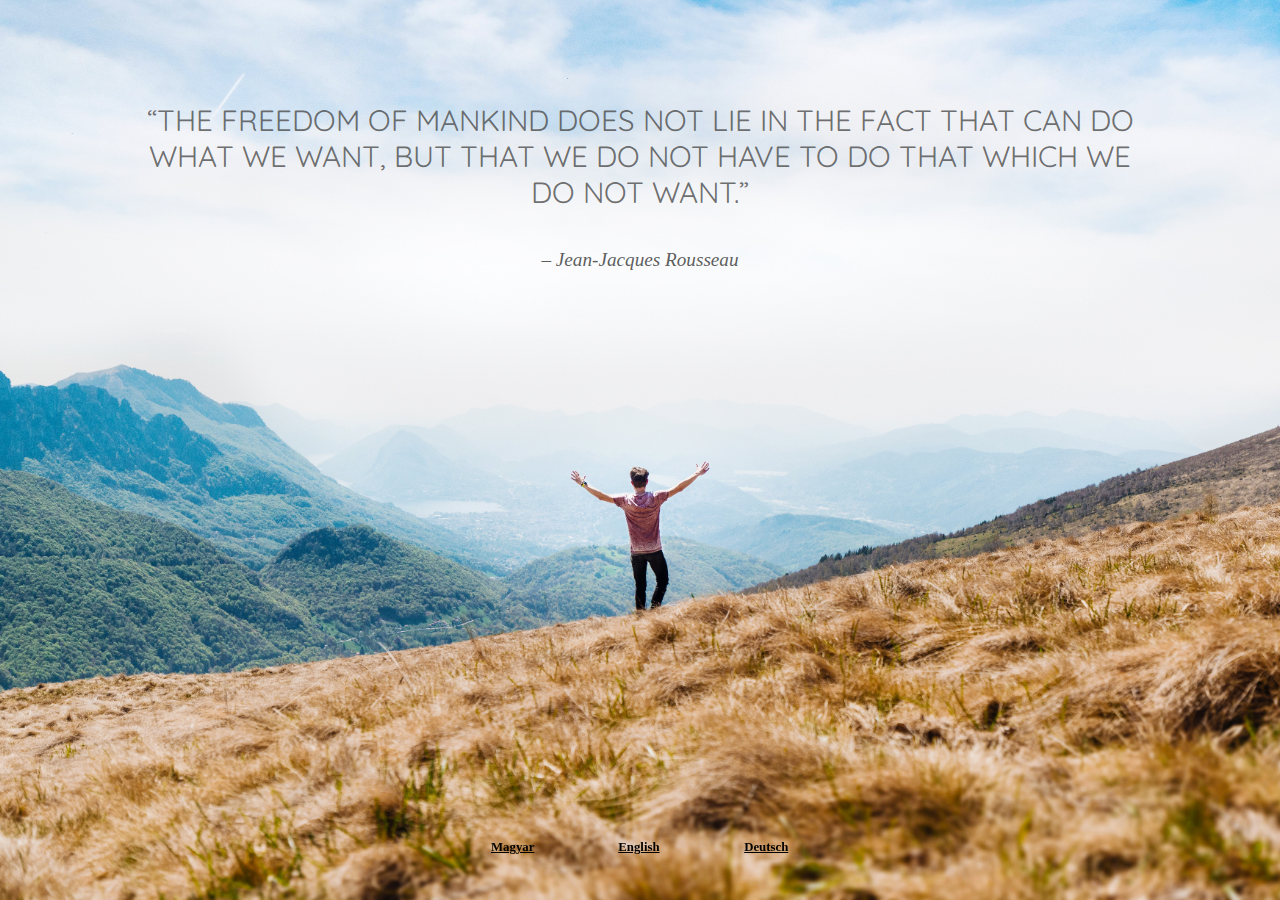
<file: index.html>
<!DOCTYPE html>
<html lang="en">
<head>
  <meta charset="utf-8">
  <title>simple quote page</title>
  <meta name="viewport" content="initial-scale=1.0, minimum-scale=1.0, maximum-scale=1.0, user-scalable=no">
  <link rel="stylesheet" href="main.css">
  <script src="https://mdbootstrap.com/docs/standard/content-styles/flags/" crossorigin="anonymous"></script>
  <link rel="preconnect" href="https://fonts.gstatic.com">
  <link href="https://fonts.googleapis.com/css2?family=Quicksand&display=swap" rel="stylesheet">
</head>
<body>
  <div class="quote-block">
    <blockquote class="quote">
      <q>The freedom of Mankind does not lie in the fact that can do what we want, but that we do not have to do that which we do not want.</q>
    </blockquote>
      <p class="cite"><cite>– Jean-Jacques Rousseau</cite></p>
  </div>
      <nav>
        <table>
          <tr>
            <th><a href="hu.html">Magyar</a></th>
            <th><a href="index.html">English</a></th>
            <th><a href="de.html">Deutsch</a></th>
          </tr>
        </table>
      </nav>
</body>
</html>
</file>
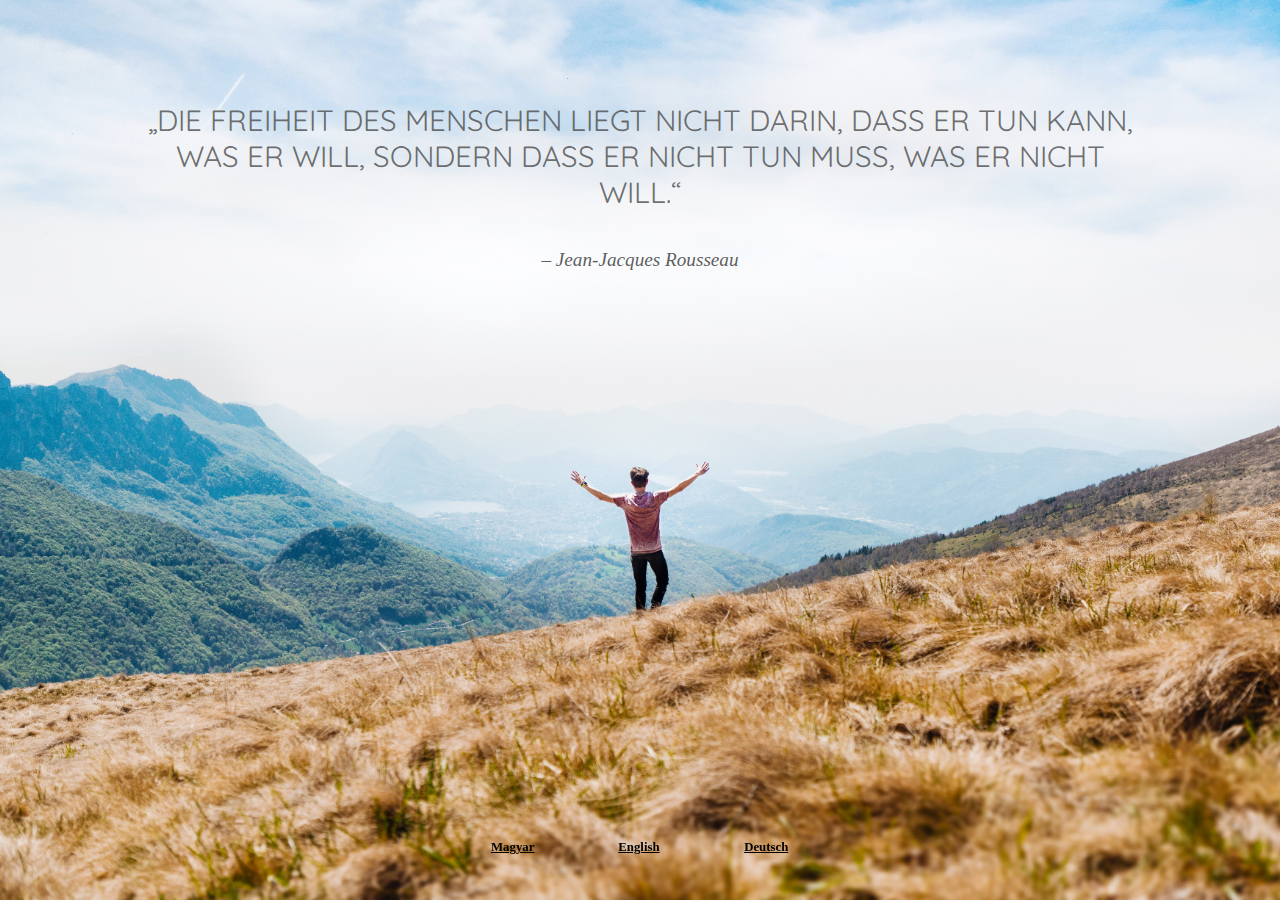
<file: de.html>
<!DOCTYPE html>
<html lang="de">
<head>
  <meta charset="utf-8">
  <title>simple quote page</title>
  <meta name="viewport" content="initial-scale=1.0, minimum-scale=1.0, maximum-scale=1.0, user-scalable=no">
  <link rel="stylesheet" href="main.css">
  <script src="https://mdbootstrap.com/docs/standard/content-styles/flags/" crossorigin="anonymous"></script>
  <link rel="preconnect" href="https://fonts.gstatic.com">
  <link href="https://fonts.googleapis.com/css2?family=Quicksand&display=swap" rel="stylesheet">
</head>
<body>
  <div class="quote-block">
    <blockquote class="quote">
      <q>Die Freiheit des Menschen liegt nicht darin, dass er tun kann, was er will, sondern dass er nicht tun muss, was er nicht will.</q>
    </blockquote>
      <p class="cite"><cite>– Jean-Jacques Rousseau</cite></p>
    </div>
      <nav>
        <table>
          <tr>
            <th><a href="hu.html">Magyar</a></th>
            <th><a href="index.html">English</a></th>
            <th><a href="de.html">Deutsch</a></th>
          </tr>
        </table>
      </nav>
</body>
</html>
</file>
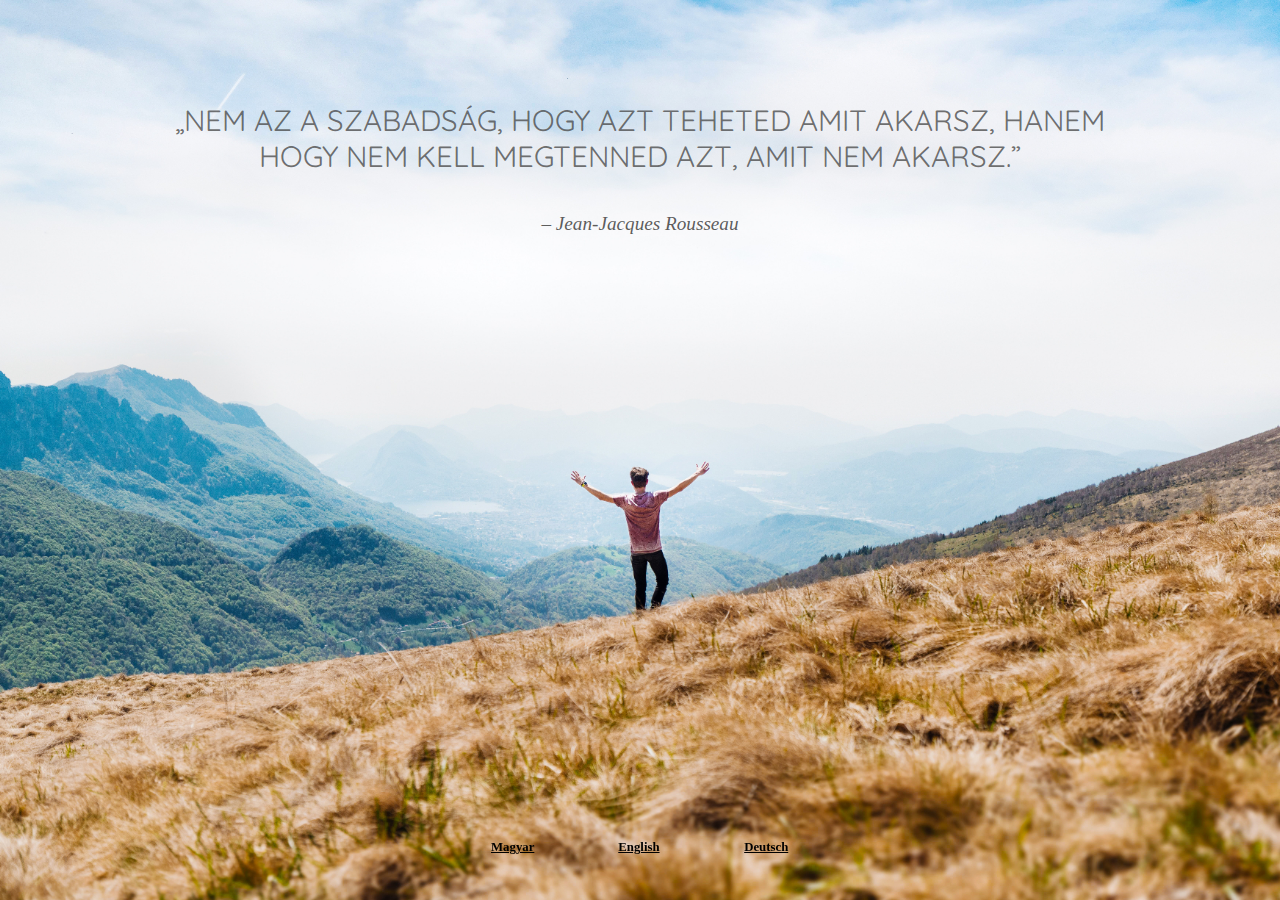
<file: hu.html>
<!DOCTYPE html>
<html lang="hu">
<head>
  <meta charset="utf-8">
  <title>simple quote page</title>
  <meta name="viewport" content="initial-scale=1.0, minimum-scale=1.0, maximum-scale=1.0, user-scalable=no">
  <link rel="stylesheet" href="main.css">
  <script src="https://mdbootstrap.com/docs/standard/content-styles/flags/" crossorigin="anonymous"></script>
  <link rel="preconnect" href="https://fonts.gstatic.com">
  <link href="https://fonts.googleapis.com/css2?family=Quicksand&display=swap" rel="stylesheet">
</head>
<body>
  <div class="quote-block">
    <blockquote class="quote">
      <q>Nem az a szabadság, hogy azt teheted amit akarsz, hanem hogy nem kell megtenned azt, amit nem akarsz.</q>
    </blockquote>
      <p class="cite"><cite>– Jean-Jacques Rousseau</cite></p>
    </div>
      <nav>
        <table>
          <tr>
            <th><a href="hu.html">Magyar</a></th>
            <th><a href="index.html">English</a></th>
            <th><a href="de.html">Deutsch</a></th>
          </tr>
        </table>
      </nav>
</body>
</html>
</file>
<file: main.css>
* { /* CSS reset */
  margin: 0;
  padding: 0;
  box-sizing: border-box;
  font-size: 100%;
}
body{
  background: no-repeat center center fixed;
  background-image: url('assets/freedom.jpg');
  background-size: cover;
}
.quote-block{
  margin: 7vmax 10vmax 3vmax;
  padding: 1vmax;
}
.quote{
  color: rgba(75, 75, 75, .8);
  font-family: 'Quicksand', sans-serif;
  font-size: 2.3vmax;
  text-align: center;
  text-transform: uppercase;
}
.cite{
  padding: 3vmax;
  color: rgba(50, 50, 50, .8);
  font-family: "Times New Roman", Times, serif;
  font-size: 1.5vmax;
  text-align: center;
}
table{
  width: 30%;
  border-collapse: collapse;
  text-align: center;
  position: fixed;
  margin-left: 35%;
  margin-right: 35%;
  bottom: 5%;
  font-family: "Times New Roman", Times, serif;
  font-size: 1vmax;
}
a{
  color: black;
}
a:hover{
  color: white;
}
a:active{
  color: lightpink;
}
</file>
